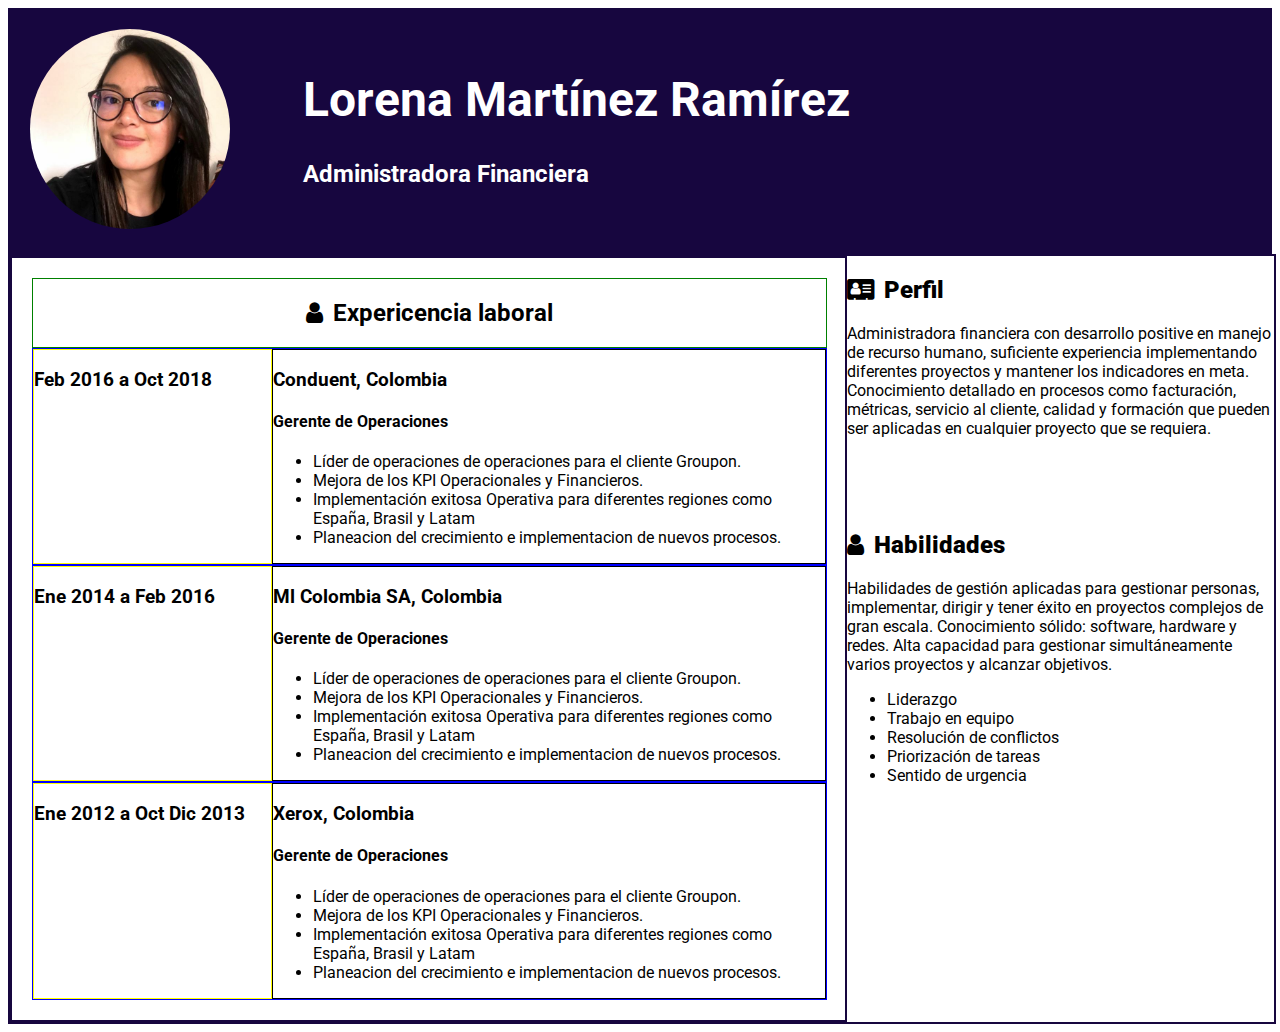
<file: Curriculum vitae/index.html>
<!DOCTYPE html>
<html lang="en">

<head>
    <meta charset="UTF-8">
    <meta name="viewport" content="width=device-width, initial-scale=1.0">
    <title>Document</title>
    <link rel="stylesheet" href="./css/style.css">
    <link href="https://fonts.googleapis.com/css2?family=Roboto:wght@300&display=swap" rel="stylesheet">
    <link rel="stylesheet" href="https://cdnjs.cloudflare.com/ajax/libs/font-awesome/4.7.0/css/font-awesome.min.css">
</head>

<body>
    <!--prueba-->
    <section class="section-header">
        <div class="div-foto">
            <img class="img-circular" src="./assets/imagen.jpeg" alt="" width="200px">
        </div>
        <div class="div-left div-titulo text-white">
            <h1>Lorena Martínez Ramírez</h1>
            <h2>Administradora Financiera</h2>
        </div>
    </section>
    <section class="section-body">
        <div class="div2-lef" style="padding: 20px">

            <div class="w-100 div-center" style="border: 1px solid green;">
                <h2><i class="fa fa-user" style="margin-right: 10px;"></i>Expericencia laboral</h2>
            </div>

            <div class="w-100" style="display: inline-flex; border: 1px solid blue;">
                <div class="" style="border: 1px solid yellow; width: 30%;">
                    <h3>Feb 2016 a Oct 2018</h3>
                </div>
                <div class="" style="border: 1px solid black; width: 70%;">
                    <h3>Conduent, Colombia</h3>
                    <h4>Gerente de Operaciones</h4>

                    <ul>
                        <li>Líder de operaciones de operaciones para el cliente Groupon.</li>
                        <li>Mejora de los KPI Operacionales y Financieros.</li>
                        <li>Implementación exitosa Operativa para diferentes regiones como España, Brasil y Latam</li>
                        <li>Planeacion del crecimiento e implementacion de nuevos procesos.</li>
                    </ul>
                </div>
            </div>

            <div class="w-100" style="display: inline-flex; border: 1px solid blue;">
                <div class="" style="border: 1px solid yellow; width: 30%;">
                    <h3>Ene 2014 a Feb 2016</h3>
                </div>
                <div class="" style="border: 1px solid black; width: 70%;">
                    <h3>Ml Colombia SA, Colombia</h3>
                    <h4>Gerente de Operaciones</h4>

                    <ul>
                        <li>Líder de operaciones de operaciones para el cliente Groupon.</li>
                        <li>Mejora de los KPI Operacionales y Financieros.</li>
                        <li>Implementación exitosa Operativa para diferentes regiones como España, Brasil y Latam</li>
                        <li>Planeacion del crecimiento e implementacion de nuevos procesos.</li>
                    </ul>
                </div>
            </div>
            <div class="w-100" style="display: inline-flex; border: 1px solid blue;">
                <div class="" style="border: 1px solid yellow; width: 30%;">
                    <h3>Ene 2012 a Oct Dic 2013</h3>
                </div>
                <div class="" style="border: 1px solid black; width: 70%;">
                    <h3>Xerox, Colombia</h3>
                    <h4>Gerente de Operaciones</h4>

                    <ul>
                        <li>Líder de operaciones de operaciones para el cliente Groupon.</li>
                        <li>Mejora de los KPI Operacionales y Financieros.</li>
                        <li>Implementación exitosa Operativa para diferentes regiones como España, Brasil y Latam</li>
                        <li>Planeacion del crecimiento e implementacion de nuevos procesos.</li>
                    </ul>
                </div>
            </div>

        </div>

        <div class="div2-right">
            <h2><i class="fa fa-address-card" style="margin-right: 10px;"></i><strong>Perfil</strong> </h2>

            <p>Administradora financiera con desarrollo positive en manejo de recurso humano,
                suficiente experiencia implementando diferentes proyectos y mantener los indicadores
                en meta. Conocimiento detallado en procesos como facturación, métricas, servicio
                al cliente, calidad y formación que pueden ser aplicadas en cualquier proyecto
                que se requiera.</p>
            <br>
            <br>
            <br>
            <h2><i class="fa fa-user" style="margin-right: 10px;"></i><strong>Habilidades</strong> </h2>
            <p>Habilidades de gestión aplicadas para gestionar personas,
                implementar, dirigir y tener éxito en proyectos complejos de gran escala. Conocimiento
                sólido: software, hardware y redes. Alta capacidad para gestionar simultáneamente
                varios proyectos y alcanzar objetivos.</p>
            <ul>
                <li>Liderazgo</li>
                <li>Trabajo en equipo</li>
                <li>Resolución de conflictos</li>
                <li>Priorización de tareas</li>
                <li>Sentido de urgencia</li>
            </ul>

        </div>
    </section>
</body>

</html>
</file>
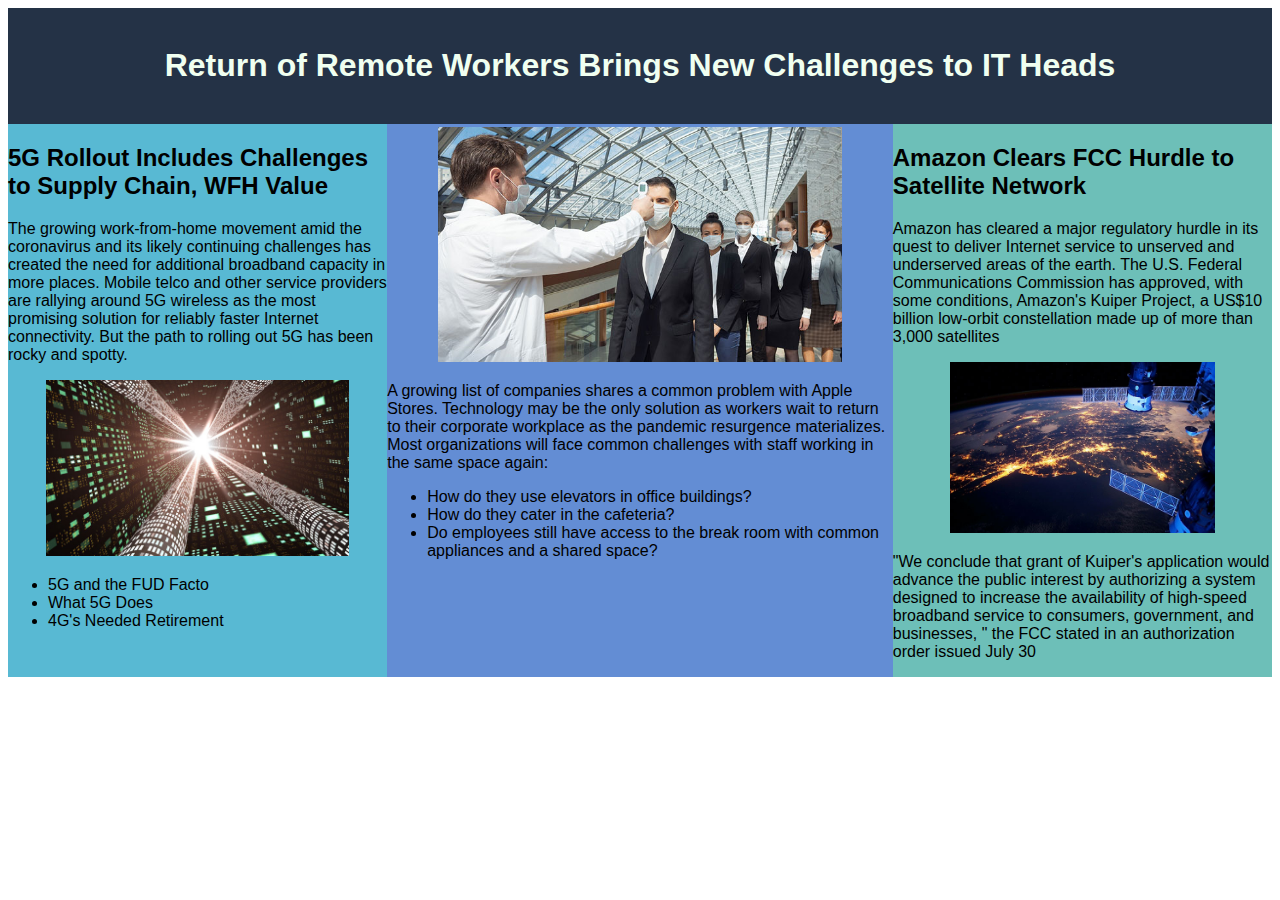
<file: Flexbox/index.html>
<!DOCTYPE html>
<html lang="en">

<head>
    <meta charset="UTF-8">
    <meta name="viewport" content="width=device-width, initial-scale=1.0">
    <title>Document</title>
    <link rel="stylesheet" href="./css/style.css">
</head>

<body>

    <nav class="maintitle">
        <br>
        <h1>Return of Remote Workers Brings New Challenges to IT Heads</h1>
        <br>
    </nav>

    <div class="container">
        <div class="box1">
            <article>
                <h2>5G Rollout Includes Challenges to Supply Chain, WFH Value</h2>

                <p>The growing work-from-home movement amid the coronavirus and its likely continuing challenges has
                    created the need for additional broadband capacity in more places. Mobile telco and other service
                    providers are rallying around 5G wireless as the most promising solution for reliably faster Internet
                    connectivity. But the path to rolling out 5G has been rocky and spotty.
                </p>
                <div style="text-align: center;">
                    <img src="./assets/xl-2016-high-speed-data-1.jpg" alt="" width="80%">
                </div>
                <ul>
                    <li>5G and the FUD Facto</li>
                    <li>What 5G Does</li>
                    <li>4G's Needed Retirement</li>
                </ul>

            </article>

        </div>
        <div class="box2">
            <article>
                <div style="text-align: center; margin-top: 3px;">
                    <img src="./assets/photo articule.jpg" alt="" width="80%">
                </div>
                <p>A growing list of companies shares a common problem with Apple Stores.
                    Technology may be the only solution as workers wait to return to their corporate workplace as the pandemic
                    resurgence materializes. Most organizations will face common challenges with staff working in the same space
                    again:
                </p>
                <ul>
                    <li>How do they use elevators in office buildings?</li>
                    <li>How do they cater in the cafeteria?</li>
                    <li>Do employees still have access to the break room with common appliances and a shared space?</li>
                </ul>
            </article>
        </div>
        <div class="box3">
            <article>
                <h2>Amazon Clears FCC Hurdle to Satellite Network</h2>

                <p>Amazon has cleared a major regulatory hurdle in its quest to deliver Internet service to unserved and underserved
                    areas of the earth. The U.S. Federal Communications Commission has approved, with some conditions,
                    Amazon's Kuiper Project, a US$10 billion low-orbit constellation made up of more than 3,000 satellites
                </p>
                <div style="text-align: center;">
                    <img src="./assets/xl-2020-satellites-1.jpg" alt="" width="70%">
                </div>
                <p>"We conclude that grant of Kuiper's application would advance the public interest by authorizing a system
                    designed to increase the availability of high-speed broadband service to consumers, government, and businesses,
                    " the FCC stated in an authorization order issued July 30
                </p>
            </article>
        </div>

    </div>

    </div>
</body>

</html>
</file>
<file: Curriculum vitae/css/style.css>
body {
    font-family: 'Roboto', sans-serif;
}

h1 {
    font-size: 48px;
}

.img-circular {
    border-radius: 50%;
}

@media (max-width: 500px;){

}
.section-header {
    position: sticky;
    width: 100%;
    background-color: #17063f;
    display: inline-flex;
}


.text-white {
    color: white;
}

.div-left {
    padding-left: 50px;
    display: inline-block;
}

.div-foto {
    padding-top: 20px;
    padding-bottom: 20px;
    width: 20%;
    border: 1px solid #17063f;
    text-align: center;
}

.div-titulo {
    padding-top: 30px;
    width: 80%;
    border: 1px solid #17063f;
    text-align: left;
}

.section-body {
    width: 100%;
    border: 2px solid #17063f;
    display: inline-flex;
}

.div2-lef {
    width: 65%;
    border: 2px solid #17063f;
}

.div2-right {
    width: 35%;
}

.w-100 {
    width: 100%;
}

.div-mitad {
    width: 50%;
}

.div-center {
    text-align: center;
}

.div-inline-flex {
    display: inline-flex;
}
</file>
<file: Flexbox/css/style.css>
body {
    font-family: Arial, Helvetica, sans-serif;
}

.container {
    background-color: yellowgreen;
    height: 300px;
    width: 100%;
    display: flex;
    flex-direction: row;
    flex-wrap: wrap;
}

.maintitle {
    text-align: center;
    background-color: #243246;
    align-self: baseline;
}

h1 {
    color: honeydew;
}

.box1 {
    border: 1px black;
    background-color: #58b9d3;
}

.box2 {
    border: 1px black;
    background-color: #638dd4;
}

.box3 {
    border: 1px black;
    background-color: #6dbfb8;
}

.footer{
    width: 100%;
    text-align: center;
    background-color: #243246;
    align-self: baseline;
}
@media screen and (min-width: 300px) {
    .box1 {
        width: 100%;
    }

    .box2 {
        width: 100%;
    }

    .box3 {
        width: 100%;
    }
}

@media screen and (min-width: 800px) {
    .box1 {
        width: 30%;
    }

    .box2 {
        width: 40%;
    }

    .box3 {
        width: 30%;
    }
}
</file>
